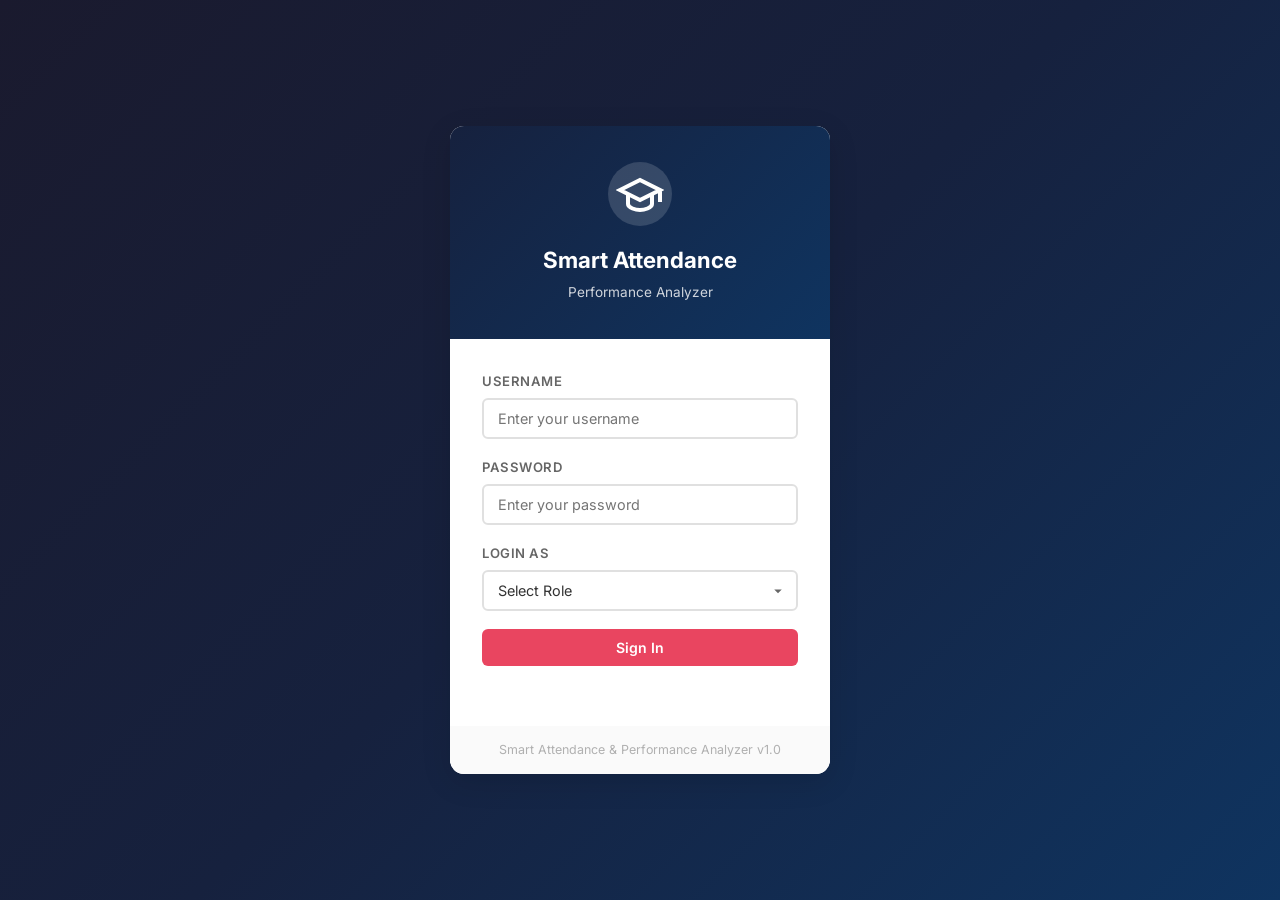
<file: index.html>
<!DOCTYPE html>
<html lang="en">
<head>
    <meta charset="UTF-8">
    <meta name="viewport" content="width=device-width, initial-scale=1.0">
    <title>Smart Attendance & Performance Analyzer - Login</title>
    <link href="https://fonts.googleapis.com/css2?family=Inter:wght@300;400;500;600;700;800&display=swap" rel="stylesheet">
    <link rel="stylesheet" href="css/style.css">
</head>
<body class="login-page">
    <div class="login-container">
        <div class="login-card">
            <div class="login-header">
                <div class="login-icon">
                    <svg width="48" height="48" viewBox="0 0 24 24" fill="none" stroke="currentColor" stroke-width="2">
                        <path d="M22 10v6M2 10l10-5 10 5-10 5z"/>
                        <path d="M6 12v5c0 2 4 3 6 3s6-1 6-3v-5"/>
                    </svg>
                </div>
                <h1>Smart Attendance</h1>
                <p>Performance Analyzer</p>
            </div>
            <form id="loginForm" class="login-form">
                <div class="form-group">
                    <label for="username">Username</label>
                    <input type="text" id="username" placeholder="Enter your username" required>
                </div>
                <div class="form-group">
                    <label for="password">Password</label>
                    <input type="password" id="password" placeholder="Enter your password" required>
                </div>
                <div class="form-group">
                    <label for="role">Login As</label>
                    <select id="role" required>
                        <option value="">Select Role</option>
                        <option value="admin">Admin</option>
                        <option value="teacher">Teacher</option>
                        <option value="student">Student</option>
                    </select>
                </div>
                <button type="submit" class="btn btn-primary btn-full">Sign In</button>
                <div id="loginError" class="error-msg"></div>
            </form>
            <div class="login-footer">
                <p>Smart Attendance & Performance Analyzer v1.0</p>
            </div>
        </div>
    </div>
    <script src="js/data.js"></script>
    <script src="js/app.js"></script>
</body>
</html>
</file>
<file: css/style.css>
/* ====== CSS Variables & Theme ====== */
:root {
    --navy-dark: #1a1a2e;
    --navy: #16213e;
    --teal: #0f3460;
    --coral: #e94560;
    --coral-hover: #d63852;
    --coral-light: rgba(233, 69, 96, 0.1);
    --white: #ffffff;
    --soft-white: #f5f5f5;
    --gray-50: #fafafa;
    --gray-100: #f0f0f0;
    --gray-200: #e0e0e0;
    --gray-300: #b0b0b0;
    --gray-500: #666666;
    --gray-700: #333333;
    --mint: #00b894;
    --mint-light: rgba(0, 184, 148, 0.15);
    --amber: #fdcb6e;
    --amber-light: rgba(253, 203, 110, 0.2);
    --crimson: #d63031;
    --crimson-light: rgba(214, 48, 49, 0.15);
    --sidebar-width: 260px;
    --sidebar-collapsed: 72px;
    --topbar-height: 64px;
    --radius-sm: 6px;
    --radius: 10px;
    --radius-lg: 14px;
    --shadow-sm: 0 1px 3px rgba(0,0,0,0.08);
    --shadow: 0 4px 12px rgba(0,0,0,0.1);
    --shadow-lg: 0 8px 30px rgba(0,0,0,0.12);
    --transition: 0.2s ease;
}

[data-theme="dark"] {
    --navy-dark: #0d0d1a;
    --navy: #12122a;
    --teal: #1a3a6e;
    --white: #1e1e36;
    --soft-white: #2a2a44;
    --gray-50: #252540;
    --gray-100: #2e2e4a;
    --gray-200: #3a3a55;
    --gray-300: #666688;
    --gray-500: #9999bb;
    --gray-700: #ddddf0;
    --shadow-sm: 0 1px 3px rgba(0,0,0,0.3);
    --shadow: 0 4px 12px rgba(0,0,0,0.4);
    --shadow-lg: 0 8px 30px rgba(0,0,0,0.5);
}

/* ====== Reset & Base ====== */
*, *::before, *::after { box-sizing: border-box; margin: 0; padding: 0; }

html, body { height: 100%; }

body {
    font-family: 'Inter', -apple-system, BlinkMacSystemFont, sans-serif;
    background: var(--soft-white);
    color: var(--gray-700);
    line-height: 1.6;
}

/* ====== Login Page ====== */
.login-page {
    display: flex;
    align-items: center;
    justify-content: center;
    min-height: 100vh;
    background: linear-gradient(135deg, var(--navy-dark) 0%, var(--navy) 50%, var(--teal) 100%);
}

.login-container {
    width: 100%;
    max-width: 420px;
    padding: 20px;
}

.login-card {
    background: var(--white);
    border-radius: var(--radius-lg);
    box-shadow: var(--shadow-lg);
    overflow: hidden;
}

.login-header {
    background: linear-gradient(135deg, var(--navy) 0%, var(--teal) 100%);
    color: white;
    padding: 36px 32px;
    text-align: center;
}

.login-icon {
    width: 64px;
    height: 64px;
    background: rgba(255,255,255,0.15);
    border-radius: 50%;
    display: flex;
    align-items: center;
    justify-content: center;
    margin: 0 auto 16px;
}

.login-header h1 { font-size: 1.4rem; font-weight: 700; }
.login-header p { font-size: 0.85rem; opacity: 0.8; margin-top: 4px; }

.login-form { padding: 32px; }

.login-footer {
    background: var(--gray-50);
    padding: 14px;
    text-align: center;
    font-size: 0.78rem;
    color: var(--gray-300);
}

/* ====== Form Elements ====== */
.form-group { margin-bottom: 18px; }

.form-group label {
    display: block;
    font-size: 0.82rem;
    font-weight: 600;
    color: var(--gray-500);
    margin-bottom: 6px;
    text-transform: uppercase;
    letter-spacing: 0.5px;
}

.form-group input,
.form-group select,
.form-group textarea {
    width: 100%;
    padding: 10px 14px;
    border: 2px solid var(--gray-200);
    border-radius: var(--radius-sm);
    font-size: 0.9rem;
    font-family: inherit;
    background: var(--white);
    color: var(--gray-700);
    transition: border-color var(--transition), box-shadow var(--transition);
}

.form-group input:focus,
.form-group select:focus,
.form-group textarea:focus {
    outline: none;
    border-color: var(--coral);
    box-shadow: 0 0 0 3px var(--coral-light);
}

.form-group select { cursor: pointer; appearance: none; background-image: url("data:image/svg+xml,%3Csvg xmlns='http://www.w3.org/2000/svg' width='12' height='12' fill='%23666' viewBox='0 0 16 16'%3E%3Cpath d='M8 11L3 6h10z'/%3E%3C/svg%3E"); background-repeat: no-repeat; background-position: right 12px center; padding-right: 36px; }

.error-msg {
    color: var(--crimson);
    font-size: 0.82rem;
    margin-top: 8px;
    min-height: 20px;
}

/* ====== Buttons ====== */
.btn {
    display: inline-flex;
    align-items: center;
    justify-content: center;
    gap: 6px;
    padding: 10px 20px;
    border: none;
    border-radius: var(--radius-sm);
    font-size: 0.88rem;
    font-weight: 600;
    font-family: inherit;
    cursor: pointer;
    transition: all var(--transition);
    white-space: nowrap;
}

.btn-primary {
    background: var(--coral);
    color: white;
}
.btn-primary:hover { background: var(--coral-hover); transform: translateY(-1px); box-shadow: var(--shadow); }

.btn-secondary {
    background: var(--teal);
    color: white;
}
.btn-secondary:hover { opacity: 0.9; transform: translateY(-1px); }

.btn-outline {
    background: transparent;
    border: 2px solid var(--gray-200);
    color: var(--gray-500);
}
.btn-outline:hover { border-color: var(--coral); color: var(--coral); background: var(--coral-light); }

.btn-sm { padding: 6px 14px; font-size: 0.8rem; }
.btn-full { width: 100%; }
.btn-danger { background: var(--crimson); color: white; }
.btn-danger:hover { opacity: 0.9; }
.btn-success { background: var(--mint); color: white; }
.btn-success:hover { opacity: 0.9; }

/* ====== Dashboard Layout ====== */
.dashboard-body { overflow: hidden; height: 100%; }

.dashboard-wrapper {
    display: flex;
    height: 100vh;
    background: var(--soft-white);
}

/* Sidebar */
.sidebar {
    width: var(--sidebar-width);
    background: linear-gradient(180deg, var(--navy-dark) 0%, var(--navy) 100%);
    color: white;
    display: flex;
    flex-direction: column;
    transition: width var(--transition);
    flex-shrink: 0;
    overflow: hidden;
    z-index: 100;
    min-height: 0;
}

.sidebar.collapsed { width: var(--sidebar-collapsed); }

.sidebar-header {
    padding: 16px;
    display: flex;
    align-items: center;
    gap: 10px;
    border-bottom: 1px solid rgba(255,255,255,0.08);
    min-height: 60px;
}

.sidebar-logo {
    width: 36px;
    height: 36px;
    background: var(--coral);
    border-radius: var(--radius-sm);
    display: flex;
    align-items: center;
    justify-content: center;
    flex-shrink: 0;
}

.sidebar-brand {
    font-size: 0.95rem;
    font-weight: 700;
    white-space: nowrap;
    overflow: hidden;
}

.sidebar-toggle {
    margin-left: auto;
    background: none;
    border: none;
    color: rgba(255,255,255,0.6);
    font-size: 1.2rem;
    cursor: pointer;
    padding: 4px 8px;
    border-radius: var(--radius-sm);
    flex-shrink: 0;
}
.sidebar-toggle:hover { color: white; background: rgba(255,255,255,0.1); }

/* Sidebar Nav */
.sidebar-nav {
    flex: 1;
    padding: 12px 8px;
    overflow-y: auto;
    display: flex;
    flex-direction: column;
    gap: 4px;
}

.nav-item {
    display: flex;
    align-items: center;
    gap: 10px;
    padding: 10px 14px;
    border-radius: var(--radius-sm);
    color: rgba(255,255,255,0.6);
    cursor: pointer;
    font-size: 0.85rem;
    font-weight: 500;
    transition: all var(--transition);
    border: none;
    background: none;
    width: 100%;
    text-align: left;
    font-family: inherit;
    white-space: nowrap;
    overflow: hidden;
}
.nav-item:hover { background: rgba(255,255,255,0.08); color: white; }
.nav-item.active { background: var(--coral); color: white; }

.nav-icon { font-size: 1.1rem; flex-shrink: 0; width: 24px; text-align: center; }

/* Sidebar Footer */
.sidebar-footer {
    padding: 12px;
    border-top: 1px solid rgba(255,255,255,0.08);
}

.user-info {
    display: flex;
    align-items: center;
    gap: 10px;
    padding: 8px;
    border-radius: var(--radius-sm);
    background: rgba(255,255,255,0.05);
    margin-bottom: 8px;
}

.user-avatar {
    width: 36px;
    height: 36px;
    border-radius: 50%;
    background: var(--coral);
    display: flex;
    align-items: center;
    justify-content: center;
    font-weight: 700;
    font-size: 0.9rem;
    flex-shrink: 0;
}

.user-details { overflow: hidden; }
.user-name { font-size: 0.82rem; font-weight: 600; display: block; white-space: nowrap; overflow: hidden; text-overflow: ellipsis; }
.user-role { font-size: 0.7rem; opacity: 0.6; display: block; }

.sidebar-actions {
    display: flex;
    align-items: center;
    gap: 8px;
}

.theme-toggle {
    width: 36px;
    height: 36px;
    border-radius: 50%;
    border: none;
    background: rgba(255,255,255,0.08);
    cursor: pointer;
    font-size: 1rem;
    display: flex;
    align-items: center;
    justify-content: center;
    transition: background var(--transition);
}
.theme-toggle:hover { background: rgba(255,255,255,0.15); }

.sidebar-actions .btn { flex: 1; background: rgba(255,255,255,0.08); color: rgba(255,255,255,0.7); border: 1px solid rgba(255,255,255,0.1); }
.sidebar-actions .btn:hover { background: rgba(233,69,96,0.3); color: white; border-color: var(--coral); }

/* Main Content */
.main-content {
    flex: 1;
    display: flex;
    flex-direction: column;
    overflow: hidden;
    min-height: 0;
}

.topbar {
    height: var(--topbar-height);
    padding: 0 24px;
    display: flex;
    align-items: center;
    justify-content: space-between;
    background: var(--white);
    border-bottom: 1px solid var(--gray-200);
    flex-shrink: 0;
}

.page-title {
    font-size: 1.15rem;
    font-weight: 700;
    color: var(--navy-dark);
}

/* Dashboard Panels */
.dashboard-panels {
    flex: 1;
    padding: 20px 24px;
    overflow-y: auto;
    display: flex;
    flex-direction: column;
    gap: 20px;
    min-height: 0;
}

/* ====== Cards ====== */
.card {
    background: var(--white);
    border-radius: var(--radius);
    box-shadow: var(--shadow-sm);
    overflow: hidden;
}

.card-header {
    padding: 16px 20px;
    border-bottom: 1px solid var(--gray-100);
    display: flex;
    align-items: center;
    justify-content: space-between;
}

.card-header h3 { font-size: 0.95rem; font-weight: 700; color: var(--navy-dark); }

.card-body { padding: 20px; }

/* ====== Stat Cards ====== */
.stats-row {
    display: grid;
    grid-template-columns: repeat(auto-fit, minmax(220px, 1fr));
    gap: 16px;
}

.stat-card {
    background: var(--white);
    border-radius: var(--radius);
    padding: 20px;
    box-shadow: var(--shadow-sm);
    display: flex;
    align-items: center;
    gap: 16px;
    transition: transform var(--transition), box-shadow var(--transition);
}
.stat-card:hover { transform: translateY(-2px); box-shadow: var(--shadow); }

.stat-icon {
    width: 48px;
    height: 48px;
    border-radius: var(--radius-sm);
    display: flex;
    align-items: center;
    justify-content: center;
    font-size: 1.4rem;
    flex-shrink: 0;
}
.stat-icon.teal { background: var(--teal); }
.stat-icon.coral { background: var(--coral); }
.stat-icon.mint { background: var(--mint); }
.stat-icon.amber { background: var(--amber); color: var(--gray-700); }

.stat-info h4 { font-size: 1.6rem; font-weight: 800; color: var(--navy-dark); line-height: 1.2; }
.stat-info p { font-size: 0.78rem; color: var(--gray-300); margin-top: 2px; }

/* ====== Tables ====== */
.table-container { overflow-x: auto; }

table {
    width: 100%;
    border-collapse: collapse;
    font-size: 0.85rem;
}

table th, table td { padding: 10px 14px; text-align: left; border-bottom: 1px solid var(--gray-100); }

table th {
    font-weight: 600;
    color: var(--gray-500);
    font-size: 0.75rem;
    text-transform: uppercase;
    letter-spacing: 0.5px;
    background: var(--gray-50);
}

table tbody tr { transition: background var(--transition); }
table tbody tr:hover { background: var(--gray-50); }

/* ====== Badges ====== */
.badge {
    display: inline-block;
    padding: 3px 10px;
    border-radius: 20px;
    font-size: 0.75rem;
    font-weight: 600;
}

.badge-teal { background: var(--teal); color: white; }
.badge-coral { background: var(--coral); color: white; }
.badge-green { background: var(--mint-light); color: var(--mint); }
.badge-red { background: var(--crimson-light); color: var(--crimson); }
.badge-amber { background: var(--amber-light); color: #b8860b; }
.badge-gray { background: var(--gray-100); color: var(--gray-500); }

/* ====== Grid Layouts ====== */
.grid-2 { display: grid; grid-template-columns: 1fr 1fr; gap: 20px; }

.chart-card {
    background: var(--white);
    border-radius: var(--radius);
    box-shadow: var(--shadow-sm);
    padding: 20px;
}

.chart-card h3 {
    font-size: 0.9rem;
    font-weight: 700;
    color: var(--navy-dark);
    margin-bottom: 14px;
}

.chart-wrap { position: relative; width: 100%; }
.chart-wrap canvas { max-height: 280px; }

/* ====== Action Bar ====== */
.action-bar {
    display: flex;
    align-items: center;
    justify-content: space-between;
    gap: 12px;
    flex-wrap: wrap;
}

.action-bar-left { display: flex; align-items: center; gap: 10px; flex-wrap: wrap; }

.search-input {
    padding: 8px 14px;
    border: 2px solid var(--gray-200);
    border-radius: var(--radius-sm);
    font-size: 0.85rem;
    font-family: inherit;
    background: var(--white);
    color: var(--gray-700);
    min-width: 200px;
}
.search-input:focus { outline: none; border-color: var(--coral); box-shadow: 0 0 0 3px var(--coral-light); }

.filter-select {
    padding: 8px 14px;
    border: 2px solid var(--gray-200);
    border-radius: var(--radius-sm);
    font-size: 0.85rem;
    font-family: inherit;
    background: var(--white);
    color: var(--gray-700);
    cursor: pointer;
}

/* ====== Modal ====== */
.modal-overlay {
    display: none;
    position: fixed;
    inset: 0;
    background: rgba(0,0,0,0.5);
    z-index: 1000;
    align-items: center;
    justify-content: center;
    backdrop-filter: blur(4px);
}
.modal-overlay.show { display: flex; }

.modal {
    background: var(--white);
    border-radius: var(--radius-lg);
    box-shadow: var(--shadow-lg);
    width: 100%;
    max-width: 520px;
    max-height: 80vh;
    overflow-y: auto;
    animation: slideUp 0.25s ease;
}

@keyframes slideUp {
    from { opacity: 0; transform: translateY(20px); }
    to { opacity: 1; transform: translateY(0); }
}

.modal-header {
    padding: 16px 20px;
    border-bottom: 1px solid var(--gray-100);
    display: flex;
    align-items: center;
    justify-content: space-between;
}

.modal-header h3 { font-size: 1rem; font-weight: 700; color: var(--navy-dark); }

.modal-close {
    background: none;
    border: none;
    font-size: 1.4rem;
    cursor: pointer;
    color: var(--gray-300);
    padding: 4px 8px;
    border-radius: var(--radius-sm);
}
.modal-close:hover { background: var(--gray-100); color: var(--gray-700); }

.modal-body { padding: 20px; }

.modal-body .form-group:last-child { margin-bottom: 0; }

/* ====== Tabs ====== */
.tabs {
    display: flex;
    gap: 0;
    border-bottom: 2px solid var(--gray-200);
    margin-bottom: 20px;
}

.tab-btn {
    padding: 10px 20px;
    border: none;
    background: none;
    font-size: 0.85rem;
    font-weight: 600;
    color: var(--gray-300);
    cursor: pointer;
    font-family: inherit;
    border-bottom: 2px solid transparent;
    margin-bottom: -2px;
    transition: all var(--transition);
}
.tab-btn:hover { color: var(--gray-500); }
.tab-btn.active { color: var(--coral); border-bottom-color: var(--coral); }

.tab-content { display: none; }
.tab-content.active { display: block; }

/* ====== Attendance Grid ====== */
.attendance-grid {
    display: grid;
    grid-template-columns: repeat(auto-fill, minmax(180px, 1fr));
    gap: 12px;
}

.attendance-student-card {
    background: var(--gray-50);
    border-radius: var(--radius);
    padding: 12px;
    text-align: center;
    transition: all var(--transition);
    border: 2px solid transparent;
}

.attendance-student-card:hover { border-color: var(--coral); }

.attendance-student-card .student-name {
    font-weight: 600;
    font-size: 0.85rem;
    margin-bottom: 8px;
    color: var(--gray-700);
}

.attendance-options {
    display: flex;
    gap: 4px;
    justify-content: center;
}

.att-option {
    padding: 6px 12px;
    border-radius: 20px;
    border: none;
    font-size: 0.72rem;
    font-weight: 600;
    cursor: pointer;
    font-family: inherit;
    transition: all var(--transition);
}

.att-present { background: var(--gray-100); color: var(--gray-500); }
.att-present.selected, .att-present:hover { background: var(--mint-light); color: var(--mint); }

.att-absent { background: var(--gray-100); color: var(--gray-500); }
.att-absent.selected, .att-absent:hover { background: var(--crimson-light); color: var(--crimson); }

.att-late { background: var(--gray-100); color: var(--gray-500); }
.att-late.selected, .att-late:hover { background: var(--amber-light); color: #b8860b; }

/* ====== Progress Bars ====== */
.progress-bar-wrap {
    height: 8px;
    background: var(--gray-100);
    border-radius: 10px;
    overflow: hidden;
    margin-top: 4px;
}

.progress-bar-fill {
    height: 100%;
    border-radius: 10px;
    transition: width 0.6s ease;
}
.progress-bar-fill.green { background: var(--mint); }
.progress-bar-fill.amber { background: var(--amber); }
.progress-bar-fill.red { background: var(--crimson); }

/* ====== Empty State ====== */
.empty-state {
    text-align: center;
    padding: 40px 20px;
    color: var(--gray-300);
}
.empty-state-icon { font-size: 2.5rem; margin-bottom: 12px; }
.empty-state h4 { font-size: 1rem; color: var(--gray-500); margin-bottom: 6px; }
.empty-state p { font-size: 0.85rem; }

/* ====== Responsive ====== */
@media (max-width: 768px) {
    .grid-2 { grid-template-columns: 1fr; }
    .sidebar { position: fixed; left: 0; top: 0; bottom: 0; transform: translateX(-100%); }
    .sidebar.open { transform: translateX(0); }
    .stats-row { grid-template-columns: 1fr 1fr; }
    .action-bar { flex-direction: column; align-items: stretch; }
}

/* ====== Utility ====== */
.text-center { text-align: center; }
.mt-8 { margin-top: 8px; }
.mt-16 { margin-top: 16px; }
.mt-20 { margin-top: 20px; }
.mb-8 { margin-bottom: 8px; }
.mb-16 { margin-bottom: 16px; }
.flex-between { display: flex; align-items: center; justify-content: space-between; }
.text-muted { color: var(--gray-300); font-size: 0.8rem; }
.text-success { color: var(--mint); }
.text-danger { color: var(--crimson); }
.text-warning { color: #b8860b; }
</file>
